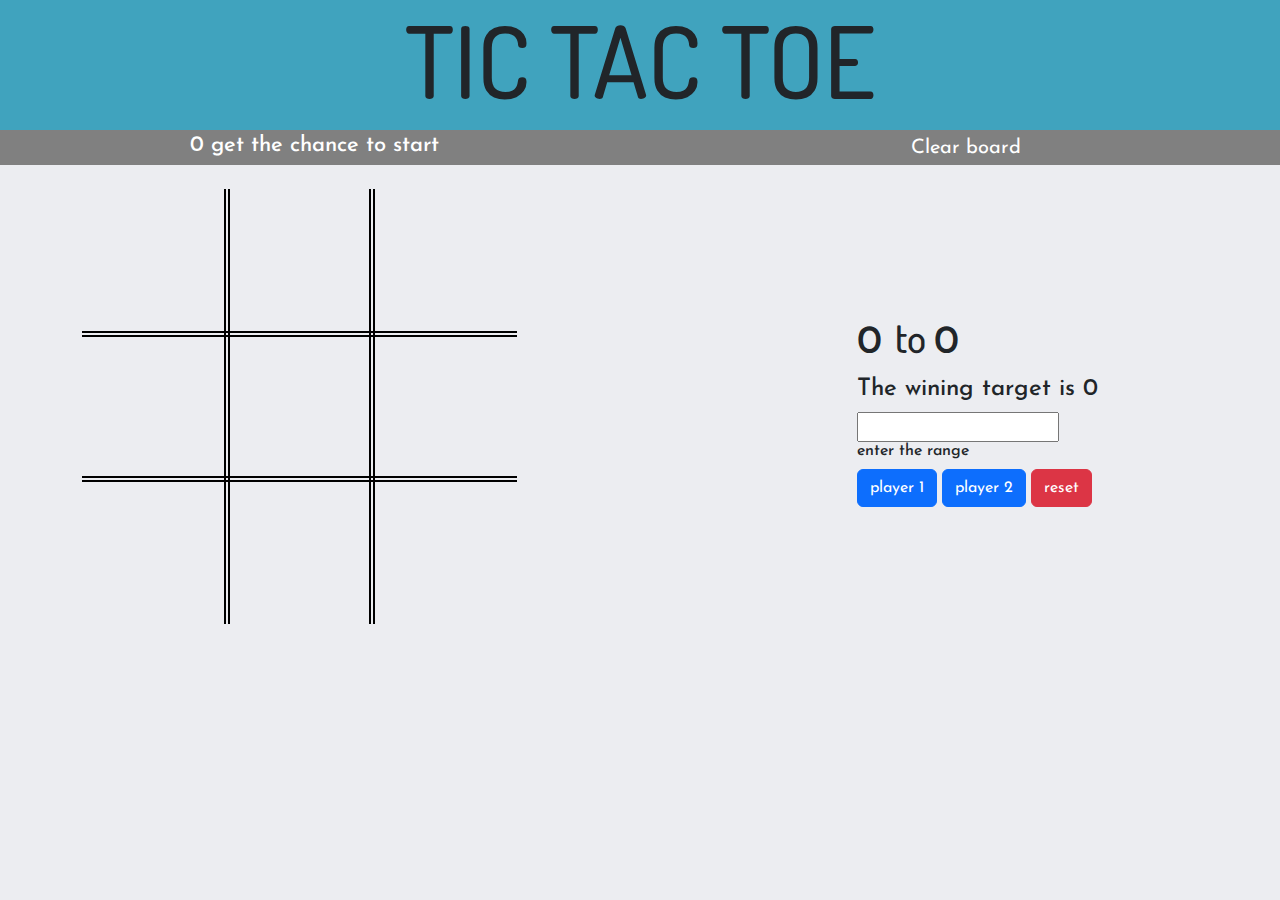
<file: index.html>
<!DOCTYPE html>
<html>
  <head>
    <meta charset="utf-8" />
    <title>Tic Tac Toe</title>
    <!-- CSS only -->
    <link
      href="https://cdn.jsdelivr.net/npm/bootstrap@5.0.0-beta2/dist/css/bootstrap.min.css"
      rel="stylesheet"
    />
    <link
      href="https://fonts.googleapis.com/css?family=Dosis:600|Josefin+Sans"
      rel="stylesheet"
    />
    <link rel="stylesheet" href="game.css" />
  </head>
  <body onload=start()>
    <div>
      <h1 id="head">TIC TAC TOE</h1>
      <div id="nav" class="navbar navbar-default row">
        <div class="col col-sm-6">
          <h3 id="message" class=""></h3>
        </div>
        <div class="col col-sm-6">
          <button id="reset_game" class="">Clear board</button>
        </div>
      </div>
      <br>
      <div class="container">
        <table id="main">
          <tr>
            <td class="sq" id="s1"></td>
            <td class="sq" id="s2"></td>
            <td class="sq" id="s3"></td>
          </tr>
          <tr>
            <td class="sq" id="s4"></td>
            <td class="sq" id="s5"></td>
            <td class="sq" id="s6"></td>
          </tr>
          <tr>
            <td class="sq" id="s7"></td>
            <td class="sq" id="s8"></td>
            <td class="sq" id="s9"></td>
          </tr>
        </table>
        <br>
        <div class="record">
          <div>
            <h1><span id="fir"> 0 </span> to <span id="sec"> 0 </span></h1>
          </div>
          <div> 
            <h4>The wining target is <span id="reach"> 0 </span></h4>
          </div>
          <div>
            <input id="foam" type="number" />
            <h6>enter the range</h6>
          </div>
          <div>
            <button class="btn btn-primary" id="first">player 1</button>
            <button class="btn btn-primary" id="second">player 2</button>
            <button class="btn btn-danger" id="resetprimary">reset</button>
          </div>
        </div>
      </div>
    </div>
    <script type="text/javascript" src="behavior.js"></script>
  </body>
</html>
</file>
<file: game.css>
body{
  background-color: rgba(234, 235, 240, 0.918);
  margin: 0px;
  overflow-x: hidden;
}
#main{
  float: left;
}
td{
  width: 145px;
  height: 145px;
  border: 6px solid black;
  transition: all 5s ease-out;
  border-style: double;
}
tr{
  width: 360px;
  height:120px;
  border: 4px solid black;
}
.sq{
  text-align:center;
  font-size: 95px;
  transition:all 0.9s;
}

.record{
  float: right;
  padding: 100px;
}
#head{
  background-color: rgb(64, 163, 190);
  margin:0px auto;
  height: 130px;
  text-align: center;
  font-size: 100px;
}
#s1{
  border-top : hidden;
  border-left: hidden;
}
#s2{
  border-top: hidden;

}
#s3{
  border-top: hidden;
  border-right: hidden;

}
#s4{
  border-left: hidden;
}
#s6{
  border-right:hidden;
}
#s7{
  border-left:hidden;
  border-bottom:hidden;
}
#s8{
  border-bottom: hidden;
}
#s9{
  border-bottom: hidden;
  border-right: hidden;
}
h3#message{
  color: white;
  transition:all 0.7s;
  margin: 0px;
  width: 100%;
  text-align:center;
  font-size: 22px;
  margin:0 auto;
  height: 30px;
  padding-bottom: 0px;
}
h3#message:hover {
  color:rgb(1,190,22);
}
h1{
  font-family: 'Dosis', sans-serif;
}
.new{
  color:#dc3545;
}
#nav{
  background-color: grey;
  padding:1px;
  height: 35px;
}
.xum{
  color: #dc3545;
  transition: all 0.9s;
}
button#reset_game{
  padding: 0px;
  height:34px ;
  border :0px;
  color: white;
  font-size: 20px;
  margin:0 auto;
  width: 100%;
  background-color: grey;
}
button#reset_game:hover{
  background-color:#dc3545;
  color:white;
  transition:all 0.8s;
}
*{
  font-family: 'Josefin Sans', sans-serif;
}
@media (min-width:353px)and(max-width:565px){
  h1#head{
    font-size: 40px;
    color:#dc3545;
  }

}
</file>
